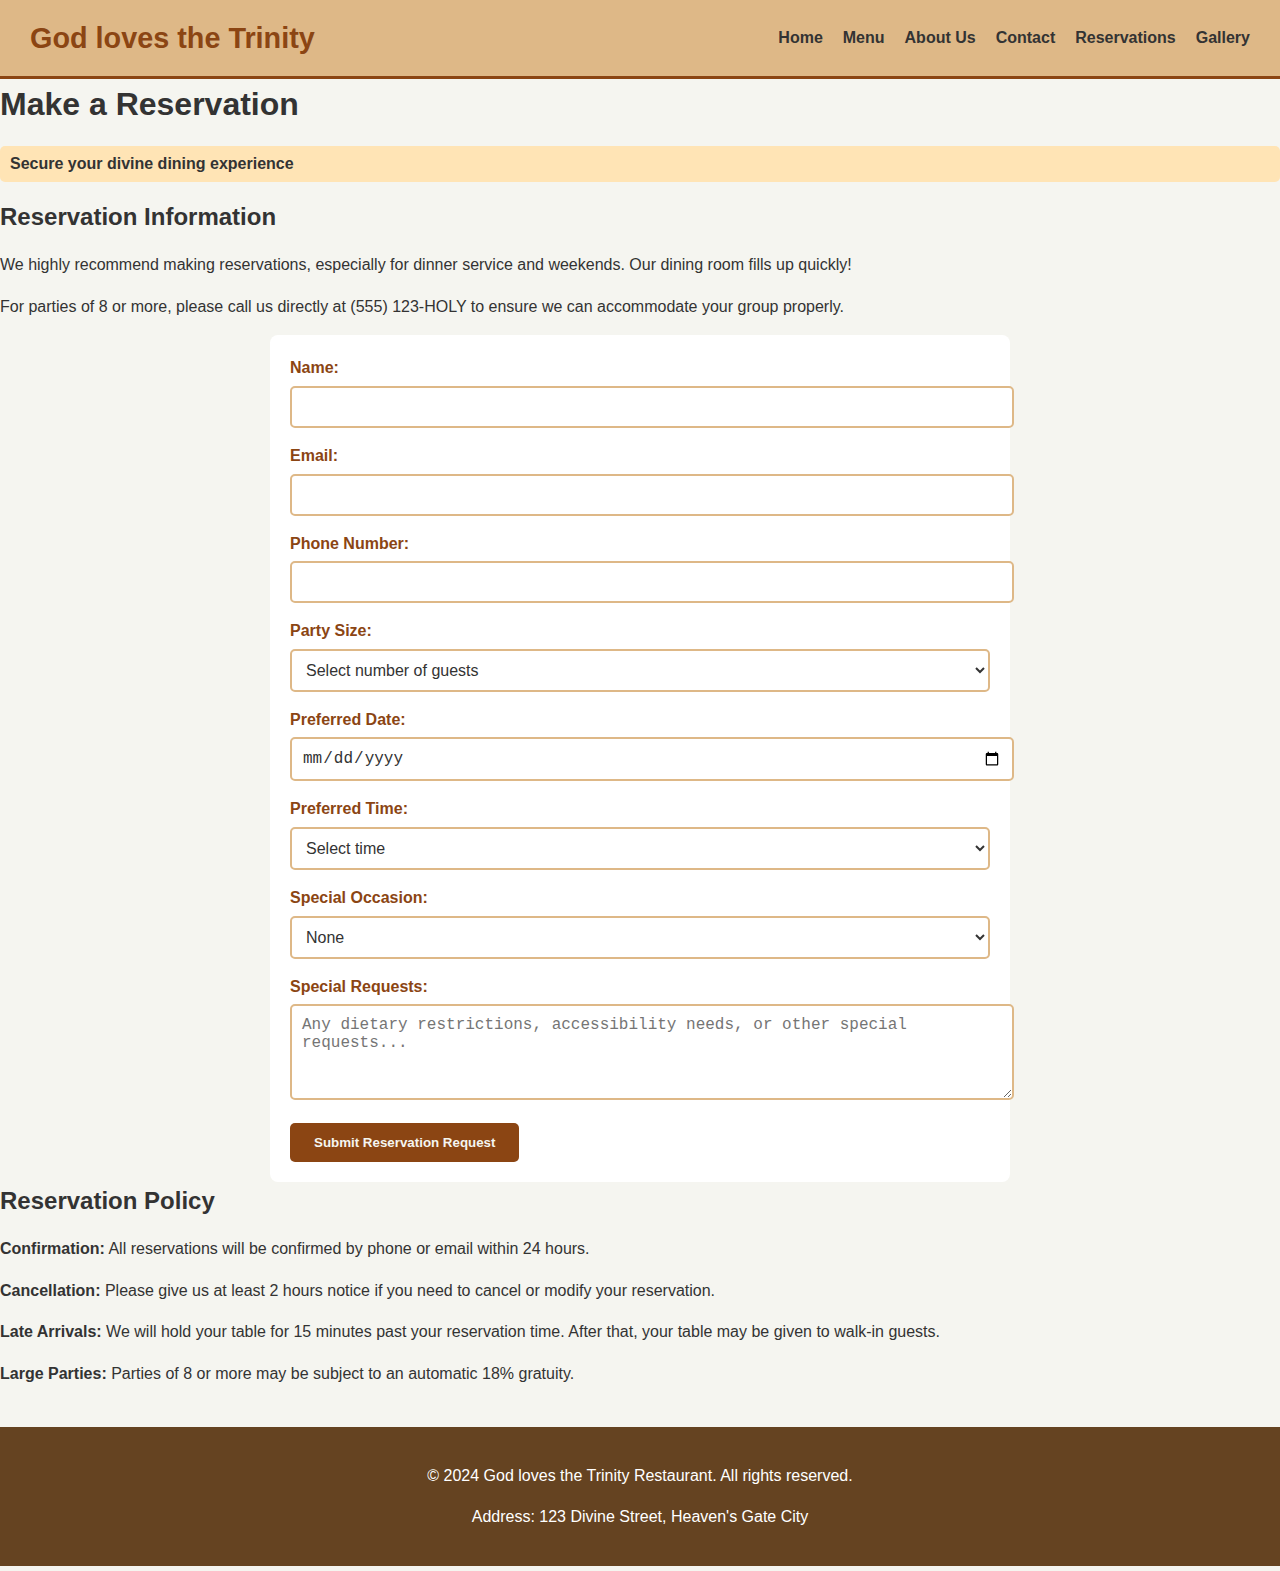
<file: booking.html>
<!DOCTYPE html>
<html lang="en">
<head>
  <meta charset="UTF-8">
  <meta name="viewport" content="width=device-width, initial-scale=1.0">
  <title>Reservations - God loves the Trinity</title>
  <link rel="stylesheet" href="style.css">
</head>
<body>
  <!-- Task 1: Flexbox Header / Nav -->
  <header class="main-header">
    <div class="logo">God loves the Trinity</div>
    <nav class="navigation">
      <ul>
        <li><a href="index.html">Home</a></li>
        <li><a href="menu.html">Menu</a></li>
        <li><a href="about.html">About Us</a></li>
        <li><a href="contact.html">Contact</a></li>
        <li><a href="reserve.html">Reservations</a></li>
        <li><a href="gallery.html">Gallery</a></li>
      </ul>
    </nav>
  </header>

  <main>
    <section id="booking-header">
      <h1>Make a Reservation</h1>
      <p class="highlighted-text">Secure your divine dining experience</p>
    </section>

    <section class="about-content">
      <h2>Reservation Information</h2>
      <p>We highly recommend making reservations, especially for dinner service and weekends. Our dining room fills up quickly!</p>
      <p>For parties of 8 or more, please call us directly at (555) 123-HOLY to ensure we can accommodate your group properly.</p>
    </section>

    <form class="contact-form" style="max-width:700px; margin: 0 auto; background:#fff; padding:20px; border-radius:8px;">
      <div class="form-group">
        <label for="guest-name">Name:</label>
        <input type="text" id="guest-name" name="guest-name" required>
      </div>
      <div class="form-group">
        <label for="guest-email">Email:</label>
        <input type="email" id="guest-email" name="guest-email" required>
      </div>
      <div class="form-group">
        <label for="guest-phone">Phone Number:</label>
        <input type="tel" id="guest-phone" name="guest-phone" required>
      </div>
      <div class="form-group">
        <label for="party-size">Party Size:</label>
        <select id="party-size" name="party-size" required>
          <option value="">Select number of guests</option>
          <option value="1">1 person</option>
          <option value="2">2 people</option>
          <option value="3">3 people</option>
          <option value="4">4 people</option>
          <option value="5">5 people</option>
          <option value="6">6 people</option>
          <option value="7">7 people</option>
          <option value="8+">8 or more people</option>
        </select>
      </div>
      <div class="form-group">
        <label for="reservation-date">Preferred Date:</label>
        <input type="date" id="reservation-date" name="reservation-date" required>
      </div>
      <div class="form-group">
        <label for="reservation-time">Preferred Time:</label>
        <select id="reservation-time" name="reservation-time" required>
          <option value="">Select time</option>
          <option value="11:00">11:00 AM</option>
          <option value="11:30">11:30 AM</option>
          <option value="12:00">12:00 PM</option>
          <option value="12:30">12:30 PM</option>
          <option value="13:00">1:00 PM</option>
          <option value="13:30">1:30 PM</option>
          <option value="14:00">2:00 PM</option>
          <option value="17:00">5:00 PM</option>
          <option value="17:30">5:30 PM</option>
          <option value="18:00">6:00 PM</option>
          <option value="18:30">6:30 PM</option>
          <option value="19:00">7:00 PM</option>
          <option value="19:30">7:30 PM</option>
          <option value="20:00">8:00 PM</option>
          <option value="20:30">8:30 PM</option>
        </select>
      </div>
      <div class="form-group">
        <label for="occasion">Special Occasion:</label>
        <select id="occasion" name="occasion">
          <option value="">None</option>
          <option value="birthday">Birthday</option>
          <option value="anniversary">Anniversary</option>
          <option value="date">Date Night</option>
          <option value="business">Business Dinner</option>
          <option value="celebration">Celebration</option>
          <option value="other">Other</option>
        </select>
      </div>
      <div class="form-group">
        <label for="special-requests">Special Requests:</label>
        <textarea id="special-requests" name="special-requests" rows="4" placeholder="Any dietary restrictions, accessibility needs, or other special requests..."></textarea>
      </div>
      <button type="submit" class="submit-btn">Submit Reservation Request</button>
    </form>

    <section class="about-content">
      <h2>Reservation Policy</h2>
      <p><strong>Confirmation:</strong> All reservations will be confirmed by phone or email within 24 hours.</p>
      <p><strong>Cancellation:</strong> Please give us at least 2 hours notice if you need to cancel or modify your reservation.</p>
      <p><strong>Late Arrivals:</strong> We will hold your table for 15 minutes past your reservation time. After that, your table may be given to walk-in guests.</p>
      <p><strong>Large Parties:</strong> Parties of 8 or more may be subject to an automatic 18% gratuity.</p>
    </section>
  </main>

  <footer>
    <p>&copy; 2024 God loves the Trinity Restaurant. All rights reserved.</p>
    <p>Address: 123 Divine Street, Heaven's Gate City</p>
  </footer>
</body>
</html>
</file>
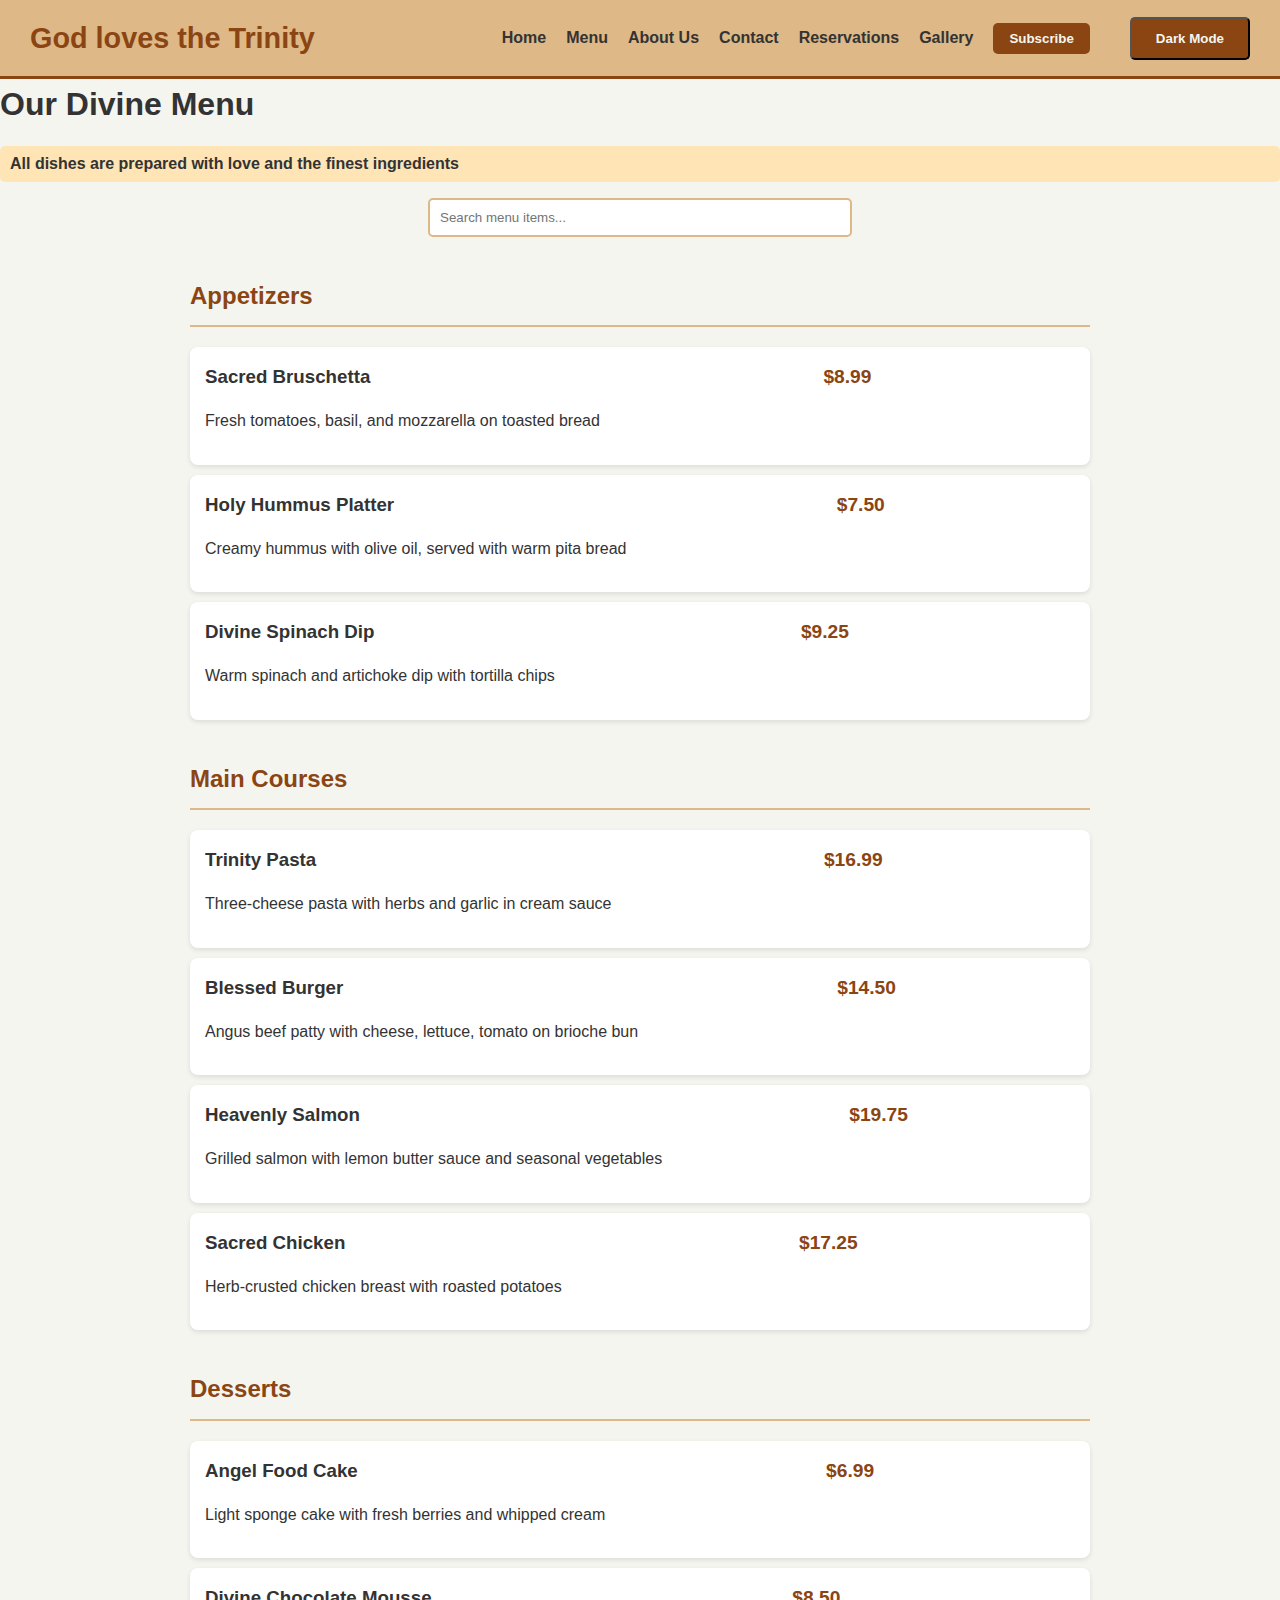
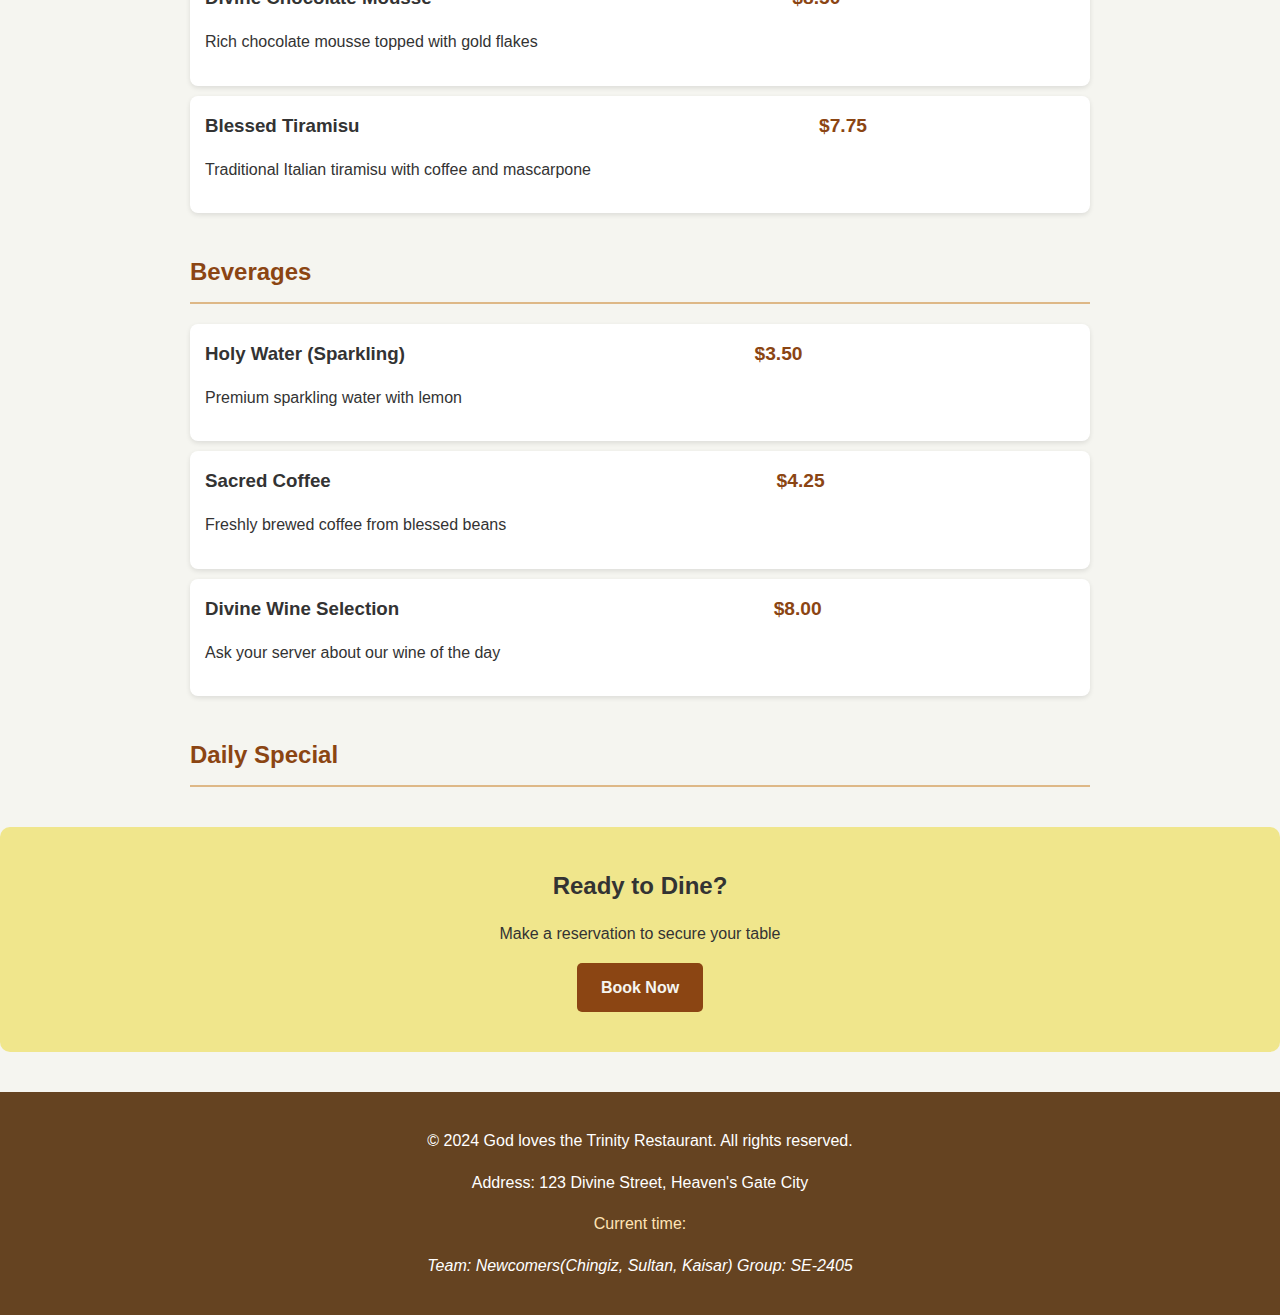
<file: menu.html>
<!DOCTYPE html>
<html lang="en">
<head>
  <meta charset="UTF-8">
  <meta name="viewport" content="width=device-width, initial-scale=1.0">
  <title>Menu - God loves the Trinity</title>
  <link rel="stylesheet" href="style.css">
</head>
<body>
  <!-- Task 1: Flexbox Header / Nav -->
  <header class="main-header">
    <div class="logo">God loves the Trinity</div>
    <nav class="navigation">
      <ul>
        <li><a href="index.html">Home</a></li>
        <li><a href="menu.html">Menu</a></li>
        <li><a href="about.html">About Us</a></li>
        <li><a href="contact.html">Contact</a></li>
        <li><a href="reserve.html">Reservations</a></li>
        <li><a href="gallery.html">Gallery</a></li>
        <!-- TASK 3: Popup subscription button -->
        <li><button id="subscribe-btn" class="subscribe-button">Subscribe</button></li>
        <li id="auth-container"></li>
        <li><button id="mode-toggle" class="button-style">Dark Mode</button></li>
      </ul>
    </nav>
  </header>

  <main>
    <section id="menu-header">
      <h1>Our Divine Menu</h1>
      <p class="highlighted-text">All dishes are prepared with love and the finest ingredients</p>
      <input type="text" id="menu-search" placeholder="Search menu items..." style="width:100%; max-width:400px; margin:15px auto; display:block; padding:10px; border:2px solid var(--border); border-radius:5px;">
    </section>

    <!-- Keep your existing menu sections -->
    <section class="menu-section">
      <h2>Appetizers</h2>
      <div class="menu-item" data-item="Sacred Bruschetta">
        <div>
          <h3>Sacred Bruschetta</h3>
          <p>Fresh tomatoes, basil, and mozzarella on toasted bread</p>
        </div>
        <span class="price">$8.99</span>
        <div class="rating" data-item="Sacred Bruschetta"></div>
      </div>
      <div class="menu-item" data-item="Holy Hummus Platter">
        <div>
          <h3>Holy Hummus Platter</h3>
          <p>Creamy hummus with olive oil, served with warm pita bread</p>
        </div>
        <span class="price">$7.50</span>
        <div class="rating" data-item="Holy Hummus Platter"></div>
      </div>
      <div class="menu-item" data-item="Divine Spinach Dip">
        <div>
          <h3>Divine Spinach Dip</h3>
          <p>Warm spinach and artichoke dip with tortilla chips</p>
        </div>
        <span class="price">$9.25</span>
        <div class="rating" data-item="Divine Spinach Dip"></div>
      </div>
    </section>

    <section class="menu-section">
      <h2>Main Courses</h2>
      <div class="menu-item" data-item="Trinity Pasta">
        <div>
          <h3>Trinity Pasta</h3>
          <p>Three-cheese pasta with herbs and garlic in cream sauce</p>
        </div>
        <span class="price">$16.99</span>
        <div class="rating" data-item="Trinity Pasta"></div>
      </div>
      <div class="menu-item" data-item="Blessed Burger">
        <div>
          <h3>Blessed Burger</h3>
          <p>Angus beef patty with cheese, lettuce, tomato on brioche bun</p>
        </div>
        <span class="price">$14.50</span>
        <div class="rating" data-item="Blessed Burger"></div>
      </div>
      <div class="menu-item" data-item="Heavenly Salmon">
        <div>
          <h3>Heavenly Salmon</h3>
          <p>Grilled salmon with lemon butter sauce and seasonal vegetables</p>
        </div>
        <span class="price">$19.75</span>
        <div class="rating" data-item="Heavenly Salmon"></div>
      </div>
      <div class="menu-item" data-item="Sacred Chicken">
        <div>
          <h3>Sacred Chicken</h3>
          <p>Herb-crusted chicken breast with roasted potatoes</p>
        </div>
        <span class="price">$17.25</span>
        <div class="rating" data-item="Sacred Chicken"></div>
      </div>
    </section>

    <section class="menu-section">
      <h2>Desserts</h2>
      <div class="menu-item" data-item="Angel Food Cake">
        <div>
          <h3>Angel Food Cake</h3>
          <p>Light sponge cake with fresh berries and whipped cream</p>
        </div>
        <span class="price">$6.99</span>
        <div class="rating" data-item="Angel Food Cake"></div>
      </div>
      <div class="menu-item" data-item="Divine Chocolate Mousse">
        <div>
          <h3>Divine Chocolate Mousse</h3>
          <p>Rich chocolate mousse topped with gold flakes</p>
        </div>
        <span class="price">$8.50</span>
        <div class="rating" data-item="Divine Chocolate Mousse"></div>
      </div>
      <div class="menu-item" data-item="Blessed Tiramisu">
        <div>
          <h3>Blessed Tiramisu</h3>
          <p>Traditional Italian tiramisu with coffee and mascarpone</p>
        </div>
        <span class="price">$7.75</span>
        <div class="rating" data-item="Blessed Tiramisu"></div>
      </div>
    </section>

    <section class="menu-section">
      <h2>Beverages</h2>
      <div class="menu-item" data-item="Holy Water">
        <div>
          <h3>Holy Water (Sparkling)</h3>
          <p>Premium sparkling water with lemon</p>
        </div>
        <span class="price">$3.50</span>
        <div class="rating" data-item="Holy Water"></div>
      </div>
      <div class="menu-item" data-item="Sacred Coffee">
        <div>
          <h3>Sacred Coffee</h3>
          <p>Freshly brewed coffee from blessed beans</p>
        </div>
        <span class="price">$4.25</span>
        <div class="rating" data-item="Sacred Coffee"></div>
      </div>
      <div class="menu-item" data-item="Divine Wine">
        <div>
          <h3>Divine Wine Selection</h3>
          <p>Ask your server about our wine of the day</p>
        </div>
        <span class="price">$8.00</span>
        <div class="rating" data-item="Divine Wine"></div>
      </div>
    </section>

    <!-- Daily Special from API -->
    <section class="menu-section">
      <h2>Daily Special</h2>
      <div id="daily-special"></div>
    </section>

    <div class="cta-section">
      <h2>Ready to Dine?</h2>
      <p>Make a reservation to secure your table</p>
      <a href="reserve.html" class="button-style">Book Now</a>
    </div>
  </main>

  <!-- TASK 3: Popup Subscription Form -->
  <div id="subscription-popup" class="popup-overlay">
    <div class="popup-content">
      <span id="close-popup" class="close-btn">&times;</span>
      <h2>Subscribe to Our Newsletter</h2>
      <p>Get the latest updates on special offers and new menu items!</p>
      <form id="subscription-form">
        <input type="email" id="popup-email" placeholder="Enter your email" required>
        <button type="submit" class="button-style">Subscribe</button>
      </form>
    </div>
  </div>

  <!-- Auth Modal -->
  <div id="auth-modal" class="popup-overlay" style="display:none;">
    <div class="popup-content" style="max-width:400px;">
      <span id="close-auth" class="close-btn">&times;</span>
      <h2 id="auth-title">Login</h2>
      <form id="auth-form">
        <div class="form-group" id="name-group" style="display:none;">
          <label for="auth-name">Name:</label>
          <input type="text" id="auth-name">
        </div>
        <div class="form-group">
          <label for="auth-email">Email:</label>
          <input type="email" id="auth-email" required>
        </div>
        <div class="form-group">
          <label for="auth-password">Password:</label>
          <input type="password" id="auth-password" required>
        </div>
        <button type="submit" class="submit-btn">Submit</button>
      </form>
    </div>
  </div>

  <footer>
    <p>&copy; 2024 God loves the Trinity Restaurant. All rights reserved.</p>
    <p>Address: 123 Divine Street, Heaven's Gate City</p>
    <!-- TASK 5: Current Date and Time -->
    <p class="datetime-display">Current time: <span id="current-datetime"></span></p>
    <p class="team-members">Team: Newcomers(Chingiz, Sultan, Kaisar) Group: SE-2405</p>
  </footer>

  <!-- JavaScript -->
  <script src="script.js"></script>
</body>
</html>
</file>
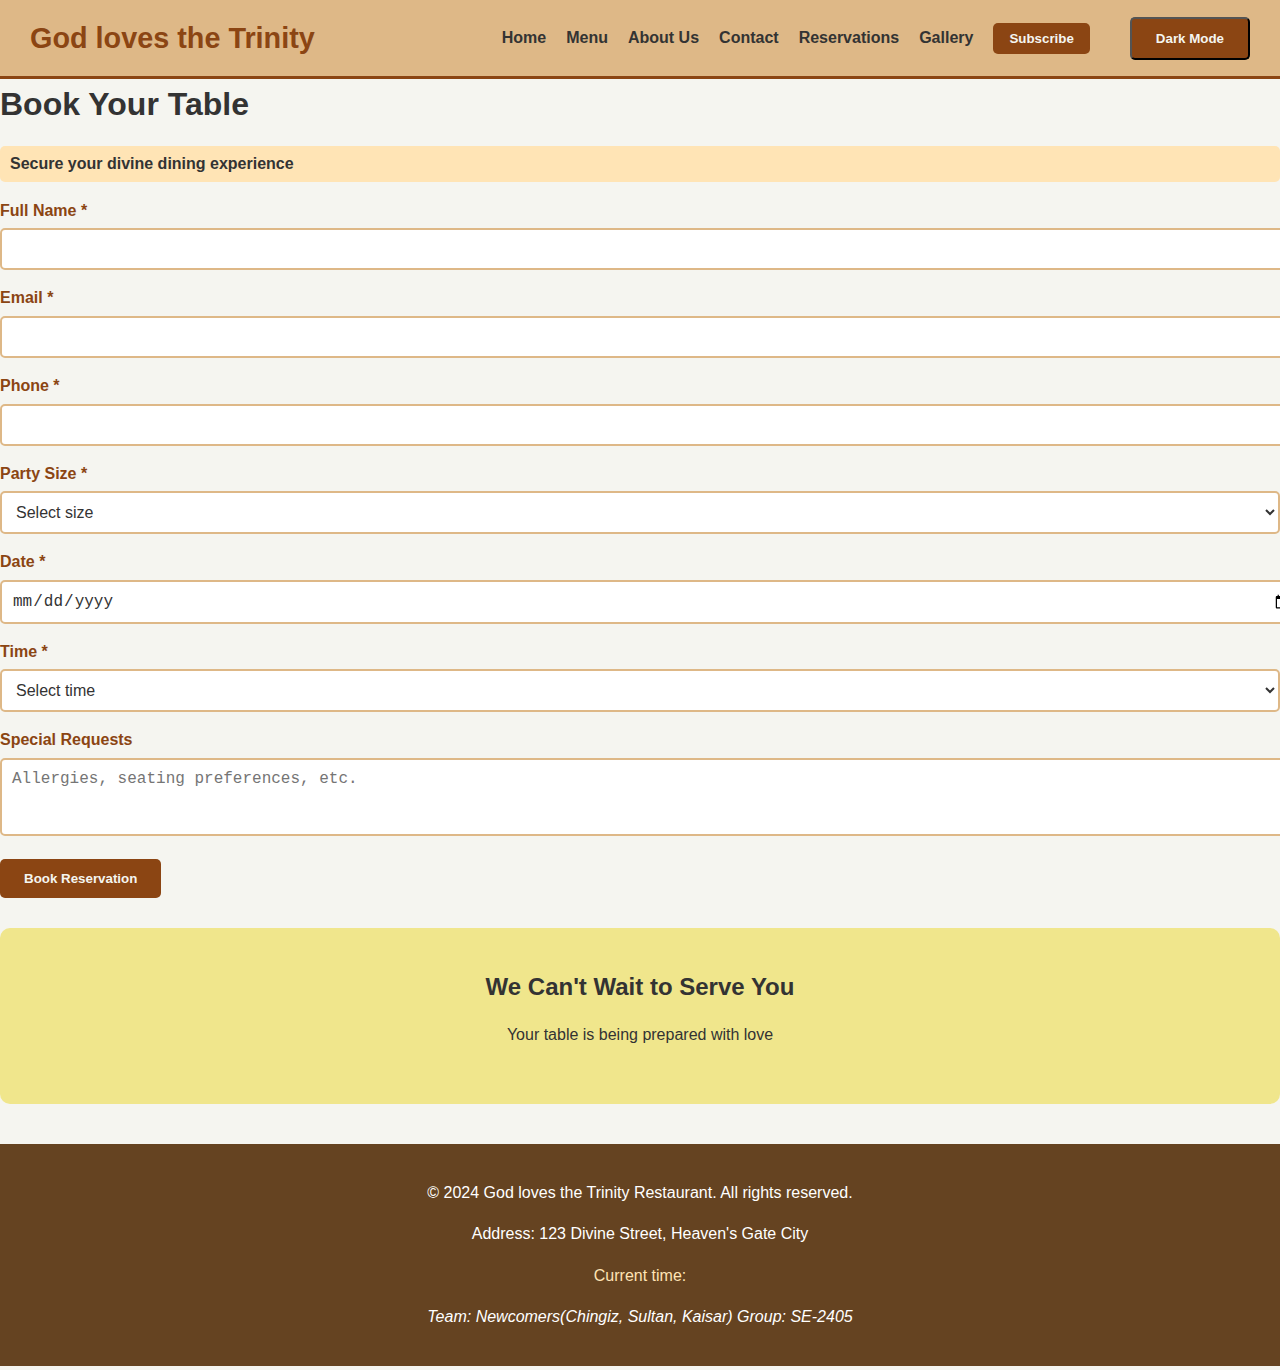
<file: reserve.html>
<!DOCTYPE html>
<html lang="en">
<head>
  <meta charset="UTF-8">
  <meta name="viewport" content="width=device-width, initial-scale=1.0">
  <title>Reservations - God loves the Trinity</title>
  <link rel="stylesheet" href="style.css">
</head>
<body>
  <!-- Header -->
  <header class="main-header">
    <div class="logo">God loves the Trinity</div>
    <nav class="navigation">
      <ul>
        <li><a href="index.html">Home</a></li>
        <li><a href="menu.html">Menu</a></li>
        <li><a href="about.html">About Us</a></li>
        <li><a href="contact.html">Contact</a></li>
        <li><a href="reserve.html">Reservations</a></li>
        <li><a href="gallery.html">Gallery</a></li>
        <li><button id="subscribe-btn" class="subscribe-button">Subscribe</button></li>
        <li id="auth-container"></li>
        <li><button id="mode-toggle" class="button-style">Dark Mode</button></li>
      </ul>
    </nav>
  </header>

  <main>
    <section id="booking-header">
      <h1>Book Your Table</h1>
      <p class="highlighted-text">Secure your divine dining experience</p>
    </section>

    <!-- Reservation Form with Full Validation -->
    <section class="about-content">
      <form id="reservation-form" class="contact-form">
        <div class="form-group">
          <label for="guest-name">Full Name *</label>
          <input type="text" id="guest-name" required>
        </div>
        <div class="form-group">
          <label for="guest-email">Email *</label>
          <input type="email" id="guest-email" required>
        </div>
        <div class="form-group">
          <label for="guest-phone">Phone *</label>
          <input type="tel" id="guest-phone" required>
        </div>
        <div class="form-group">
          <label for="party-size">Party Size *</label>
          <select id="party-size" required>
            <option value="">Select size</option>
            <option value="1">1 Guest</option>
            <option value="2">2 Guests</option>
            <option value="3">3 Guests</option>
            <option value="4">4 Guests</option>
            <option value="5">5 Guests</option>
            <option value="6">6+ Guests</option>
          </select>
        </div>
        <div class="form-group">
          <label for="reservation-date">Date *</label>
          <input type="date" id="reservation-date" required>
        </div>
        <div class="form-group">
          <label for="reservation-time">Time *</label>
          <select id="reservation-time" required>
            <option value="">Select time</option>
            <option value="11:00">11:00 AM</option>
            <option value="12:00">12:00 PM</option>
            <option value="13:00">1:00 PM</option>
            <option value="14:00">2:00 PM</option>
            <option value="17:00">5:00 PM</option>
            <option value="18:00">6:00 PM</option>
            <option value="19:00">7:00 PM</option>
            <option value="20:00">8:00 PM</option>
            <option value="21:00">9:00 PM</option>
          </select>
        </div>
        <div class="form-group">
          <label for="special-requests">Special Requests</label>
          <textarea id="special-requests" rows="3" placeholder="Allergies, seating preferences, etc."></textarea>
        </div>
        <button type="submit" class="submit-btn">Book Reservation</button>
      </form>
    </section>

    <section class="cta-section">
      <h2>We Can't Wait to Serve You</h2>
      <p>Your table is being prepared with love</p>
    </section>
  </main>

  <!-- Popup & Auth -->
  <div id="subscription-popup" class="popup-overlay">
    <div class="popup-content">
      <span id="close-popup" class="close-btn">×</span>
      <h2>Subscribe to Our Newsletter</h2>
      <p>Get the latest updates on special offers and new menu items!</p>
      <form id="subscription-form">
        <input type="email" id="popup-email" placeholder="Enter your email" required>
        <button type="submit" class="button-style">Subscribe</button>
      </form>
    </div>
  </div>

  <div id="auth-modal" class="popup-overlay" style="display:none;">
    <div class="popup-content" style="max-width:400px;">
      <span id="close-auth" class="close-btn">×</span>
      <h2 id="auth-title">Login</h2>
      <form id="auth-form">
        <div class="form-group" id="name-group" style="display:none;">
          <label for="auth-name">Name:</label>
          <input type="text" id="auth-name">
        </div>
        <div class="form-group">
          <label for="auth-email">Email:</label>
          <input type="email" id="auth-email" required>
        </div>
        <div class="form-group">
          <label for="auth-password">Password:</label>
          <input type="password" id="auth-password" required>
        </div>
        <button type="submit" class="submit-btn">Submit</button>
      </form>
    </div>
  </div>

  <footer class="site-footer">
    <p>&copy; 2024 God loves the Trinity Restaurant. All rights reserved.</p>
    <p>Address: 123 Divine Street, Heaven's Gate City</p>
    <p class="datetime-display">Current time: <span id="current-datetime"></span></p>
    <p class="team-members">Team: Newcomers(Chingiz, Sultan, Kaisar) Group: SE-2405</p>
  </footer>

  <script src="script.js"></script>
</body>
</html>
</file>
<file: style.css>
/* ===== Global Styles ===== */
:root {
  --bg: #f5f5f0;
  --text: #333;
  --header: #DEB887;
  --accent: #8B4513;
  --card: #fff;
  --highlight: #FFE4B5;
  --border: #DEB887;
  --error: #d32f2f;
}

.dark {
  --bg: #222;
  --text: #f0f0f0;
  --header: #5D4037;
  --accent: #FFB74D;
  --card: #333;
  --highlight: #6D4C41;
  --border: #6D4C41;
}

body {
  font-family: Arial, sans-serif;
  margin: 0;
  padding: 0;
  background-color: var(--bg);
  color: var(--text);
  line-height: 1.6;
  transition: background 0.3s, color 0.3s;
}

h1, h2, h3 { margin: 0; }
img { max-width: 100%; height: auto; }
a { text-decoration: none; color: inherit; }

/* ===== Task 1: Header + Navigation (Flexbox) ===== */
.main-header {
  display: flex;
  justify-content: space-between;
  align-items: center;
  background-color: var(--header);
  padding: 15px 30px;
  border-bottom: 3px solid var(--accent);
}

.main-header .logo {
  font-size: 1.8rem;
  font-weight: bold;
  color: var(--accent);
}

.navigation ul {
  display: flex;
  list-style: none;
  gap: 20px;
  margin: 0; padding: 0;
  align-items: center;
}

.navigation a {
  font-weight: bold;
  color: var(--text);
  transition: color 0.3s;
}
.navigation a:hover { color: var(--accent); }

/* TASK 3: Subscribe Button in Navigation */
.subscribe-button {
  background: var(--accent);
  color: var(--bg);
  border: none;
  padding: 8px 16px;
  border-radius: 5px;
  font-weight: bold;
  cursor: pointer;
  transition: background 0.3s;
}
.subscribe-button:hover {
  background: #654321;
}

/* ===== Banner ===== */
#top-banner { position: relative; text-align: center; margin-bottom: 40px; }
.banner-image { width: 100%; height: 300px; object-fit: cover; }
.banner-text {
  position: absolute; top: 50%; left: 50%; transform: translate(-50%, -50%);
  background: rgba(222,184,135,0.8); padding: 20px; border-radius: 10px;
}
.highlighted-text { background: var(--highlight); padding: 5px 10px; border-radius: 5px; font-weight: bold; }

/* TASK 4: Background Color Changer Section */
.bg-color-section {
  text-align: center;
  background: var(--card);
  padding: 30px;
  margin: 20px;
  border-radius: 10px;
  box-shadow: 0 2px 8px rgba(0,0,0,0.1);
}

/* ===== Task 2: Card Row ===== */
.card-container {
  display: flex;
  gap: 20px;
  margin: 40px 20px;
  flex-wrap: wrap;
}
.card {
  flex: 1;
  min-width: 280px;
  background: var(--card);
  border-radius: 8px;
  overflow: hidden;
  display: flex;
  flex-direction: column;
  transition: transform 0.3s, box-shadow 0.3s;
}
.card img { width: 100%; height: 200px; object-fit: cover; }
.card-content {
  padding: 15px;
  flex: 1;
  display: flex; flex-direction: column;
}
.card h3 { margin-bottom: 10px; color: var(--accent); }
.card p { flex: 1; }
.card button {
  padding: 10px; border: none; background: var(--accent); color: var(--bg);
  border-radius: 5px; cursor: pointer; transition: background 0.3s;
}
.card button:hover { background: #654321; }
.card:hover {
  transform: translateY(-5px);
  box-shadow: 0 8px 15px rgba(0,0,0,0.2);
}

/* ===== Task 3: Grid Layout with Areas ===== */
.layout {
  display: grid;
  grid-template-areas:
    "header header"
    "sidebar main"
    "footer footer";
  grid-template-columns: 250px 1fr;
  grid-template-rows: auto 1fr auto;
  gap: 10px;
  margin: 40px 20px;
  background: #fdfdfd;
  border: 2px solid var(--border);
  border-radius: 8px;
  overflow: hidden;
}
.layout-header { grid-area: header; background: var(--header); padding: 15px; text-align: center; font-weight: bold; }
.sidebar { grid-area: sidebar; background: var(--highlight); padding: 15px; }
.main { grid-area: main; padding: 15px; }
.footer { grid-area: footer; background: var(--header); text-align: center; padding: 10px; }

/* ===== Task 4: Image Gallery (Grid) ===== */
.gallery {
  display: grid;
  grid-template-columns: repeat(auto-fit, minmax(200px, 1fr));
  gap: 15px;
  margin: 40px 20px;
}
.gallery-item {
  position: relative;
  overflow: hidden;
  border-radius: 8px;
}
.gallery-item img {
  width: 100%;
  display: block;
  transition: transform 0.3s;
}
.gallery-item:hover img { transform: scale(1.1); }
.caption {
  position: absolute; inset: auto 0 0 0;
  background: rgba(0,0,0,0.6);
  color: #fff; text-align: center;
  padding: 6px 8px;
  opacity: 0; transition: opacity 0.3s;
}
.gallery-item:hover .caption { opacity: 1; }

/* ===== CTA Section ===== */
.cta-section { text-align: center; background: #F0E68C; padding: 40px; margin: 30px 0; border-radius: 10px; }
.button-style { background: var(--accent); color: var(--bg); padding: 12px 24px; border-radius: 5px; font-weight: bold; transition: background 0.3s; display: inline-block; }
.button-style:hover { background: #654321; }

/* ===== TASK 2: Accordion Styles ===== */
.accordion {
  max-width: 800px;
  margin: 20px auto;
}
.accordion-item {
  background: var(--card);
  margin-bottom: 10px;
  border-radius: 8px;
  overflow: hidden;
  box-shadow: 0 2px 5px rgba(0,0,0,0.1);
}
.accordion-header {
  display: flex;
  justify-content: space-between;
  align-items: center;
  padding: 15px 20px;
  background: var(--highlight);
  cursor: pointer;
}
.accordion-content {
  padding: 0 20px;
  max-height: 0;
  overflow: hidden;
  transition: max-height 0.3s ease;
}
.accordion-item.active .accordion-content {
  max-height: 200px;
  padding: 15px 20px;
}
.accordion-icon {
  font-weight: bold;
  color: var(--accent);
}

/* ===== Popup Styles ===== */
.popup-overlay {
  display: none;
  position: fixed;
  top: 0; left: 0; width: 100%; height: 100%;
  background: rgba(0,0,0,0.7);
  justify-content: center;
  align-items: center;
  z-index: 1000;
}
.popup-content {
  background: var(--card);
  padding: 40px;
  border-radius: 12px;
  max-width: 500px;
  width: 90%;
  position: relative;
  box-shadow: 0 5px 20px rgba(0,0,0,0.3);
}
.close-btn {
  position: absolute;
  top: 15px;
  right: 20px;
  font-size: 2rem;
  font-weight: bold;
  color: #666;
  cursor: pointer;
}
.close-btn:hover { color: #000; }

/* ===== Form Styles ===== */
.form-group {
  margin-bottom: 15px;
}
.form-group label {
  display: block;
  margin-bottom: 5px;
  font-weight: bold;
  color: var(--accent);
}
.form-group input,
.form-group select,
.form-group textarea {
  width: 100%;
  padding: 10px;
  border: 2px solid var(--border);
  border-radius: 5px;
  font-size: 1rem;
  background: var(--card);
  color: var(--text);
}
.submit-btn {
  background: var(--accent);
  color: var(--bg);
  border: none;
  padding: 12px 24px;
  border-radius: 5px;
  font-weight: bold;
  cursor: pointer;
}
.error-message {
  color: var(--error);
  font-size: 0.875rem;
  margin-top: 5px;
}

/* ===== Menu Styles ===== */
.menu-section {
  max-width: 900px;
  margin: 40px auto;
  padding: 0 20px;
}
.menu-section h2 {
  color: var(--accent);
  border-bottom: 2px solid var(--border);
  padding-bottom: 10px;
  margin-bottom: 20px;
}
.menu-item {
  display: flex;
  justify-content: space-between;
  align-items: flex-start;
  padding: 15px;
  background: var(--card);
  margin-bottom: 10px;
  border-radius: 8px;
  box-shadow: 0 2px 5px rgba(0,0,0,0.1);
}
.price {
  font-size: 1.2rem;
  font-weight: bold;
  color: var(--accent);
  white-space: nowrap;
  margin-left: 20px;
}
.rating {
  display: flex;
  gap: 5px;
  margin-top: 8px;
}
.rating span {
  font-size: 1.4rem;
  cursor: pointer;
  color: #ccc;
}
.rating .filled { color: gold; }

/* ===== Footer ===== */
.site-footer, footer {
  background: #654321;
  color: #fff;
  text-align: center;
  padding: 20px;
  margin-top: 40px;
}
.datetime-display { color: #FFE4B5; }
.team-members { font-style: italic; }

/* ===== Responsive ===== */
@media (max-width: 768px) {
  .main-header { flex-direction: column; gap: 15px; }
  .navigation ul { flex-wrap: wrap; justify-content: center; }
  .card-container, .gallery { grid-template-columns: 1fr; }
  .menu-item { flex-direction: column; text-align: center; }
  .price { margin-top: 10px; }
}
</file>
